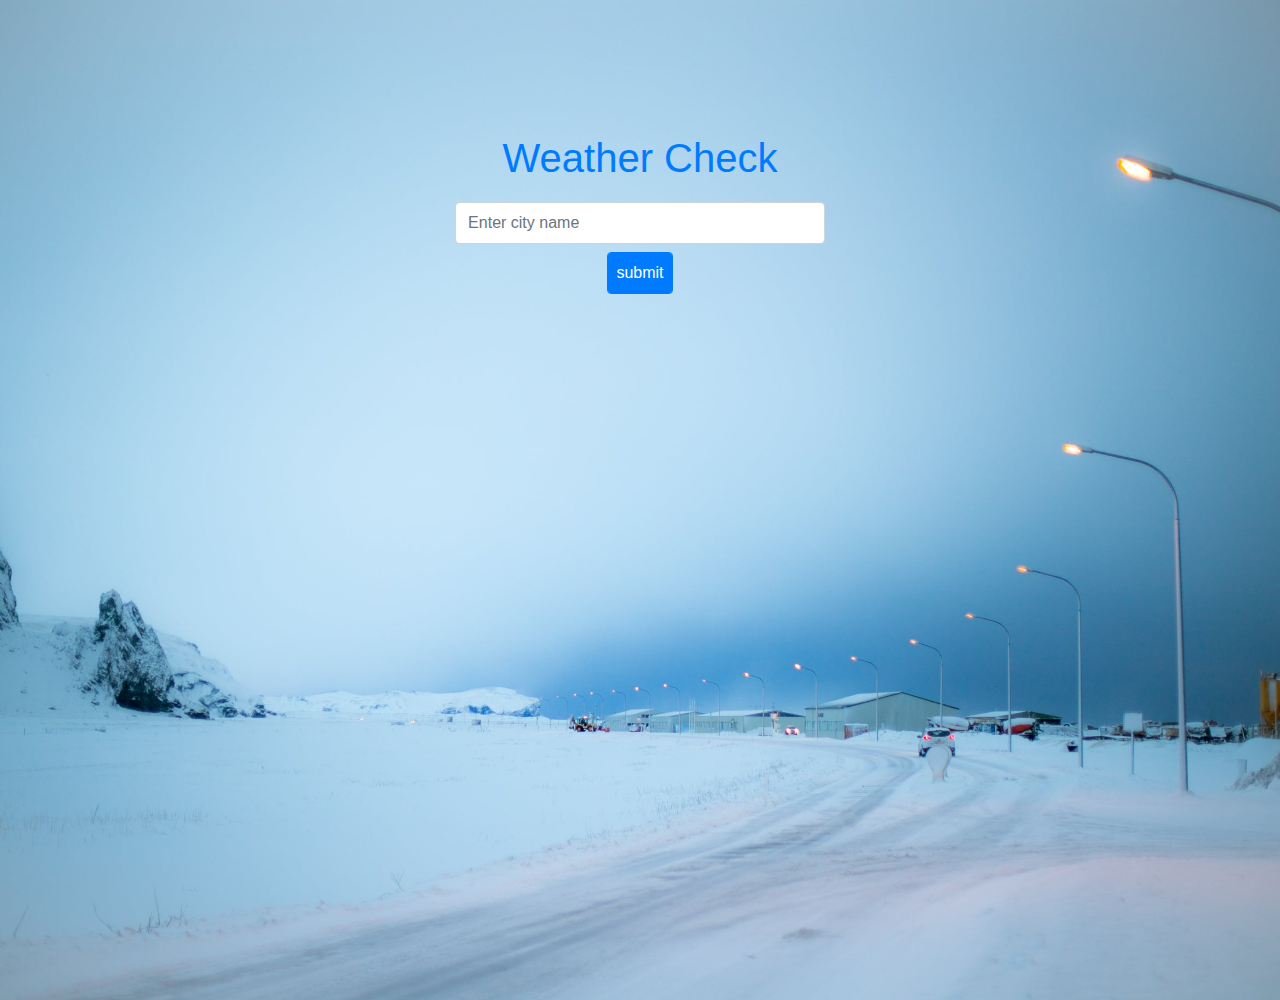
<file: index.html>
<!DOCTYPE html>
<html lang="en">
<head>
    
    <link rel="stylesheet" href="weather//index.css">
 <link rel="stylesheet" type="text/css" href="weather/css/bootstrap.min.css">
    <title>Document</title>
</head>
<body>
   
        <div class="container  text-center col-md-12">
            <h1 class="text-primary text-center p-1 ">Weather Check </h1> 
            <div class="col-md-4 mx-auto  row ">
               
                    
                <input type="text" placeholder=" Enter city name" class="form-control p-2 m-2" id="cityinput"> 
                <div class="text-center mx-auto"> 
                 <input type="submit" value="submit" id="add" class="form-control btn btn-primary p-2">
                </div>     
                    
            </div>
            <div class="col-md-8 mt-5 mx-auto">
                <h2 id="cityoutput"></h2>
                    <h2 id="description"></h2>
                    <p id="temp"></p>
                    <p id="wind"></p>
            </div>
        </div> 
    <SCript src="weather/index.js"></SCript>
</body>
</html>
</file>
<file: weather/index.css>
*{
    margin: 0;
    padding: 0;
    box-sizing: border-box;
}
body
{
height: 100vh;
background-image: url('./weather1.jpg');
background-size: cover;
background-color: #000000;
background-position: center;
background-repeat: no-repeat;

 
}
.container
{
    width: 600px;
    margin: 100px auto;
    padding: 40px;
    padding-top: 30px;
}

.inputs
{
    padding: 2rem 0 2rem 0;
    text-align: center;
    justify-content: center;
    background: rgb(255, 255, 255);
    height: 150px;
}
.inputs input[type="text"]
{
    height: 4rem;
    width: 20rem;
    background: #212121;
    font-weight: bold;
    font-size: 1rem;
    padding: 10px;
    border: none;
    background-color: transparent;
    border: 2px solid #473939;
    border-radius: 3px;
    margin-right: 4px;
}
.inputs input[type="submit"]
{
    height: 3rem;
    width: 6rem;
    background: #18ccd8;
    font-weight: bold;
    color: white;
    font-size: 1rem;
    margin-top: 20px;
    border: none;
    border-radius: 4px;
}
.display
{
    text-align: center;
    width: 520px;
    color: #16a864;
}
.wrapper
{
    margin :0 9rem;
    background-color: rgb(255, 255, 255);
    height: 45vh;
    margin: 50px auto;
    border-radius: 2px;
}
.wrapper h2{
    padding: 5px 0;
    text-align: center;
    background: #8014ab;
    color: rgb(255, 255, 255);
    text-decoration: #16a864;
}
.wrapper p
{
    margin: 20px 50px;
    margin-right: 20px;
    text-align: left;
    color: #04214c;
    font-size: 23px;
}
.wrapper h2 span
{
    font-size: 26px;
    color: #9beefb;
}
.wrapper p span
{
    color :#d70909;
    font-size: 25px;
}
</file>
